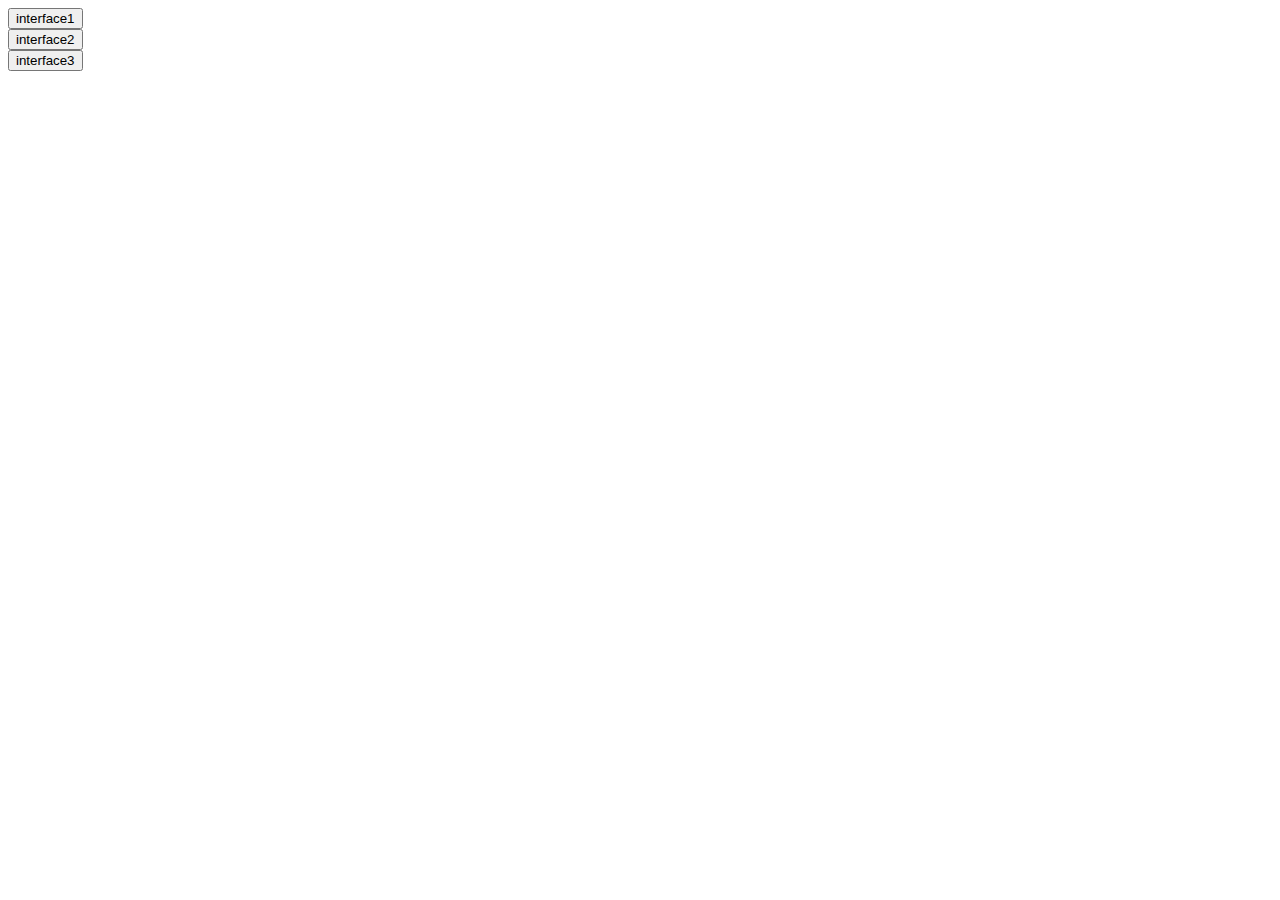
<file: index.html>
<!DOCTYPE html>
<html lang="en">
<head>
  <meta charset="UTF-8">
  <title>interfaces</title>
</head>
<body>
<form action="exo1.html">
    <input type="submit" value="interface1" />
</form>

       <form  action="exo2.html">
    <input type="submit" value="interface2" />
       </form>
       <form  action="exo3.html">
           <input type="submit" value="interface3" />
              </form>
</body>
</html>
</file>
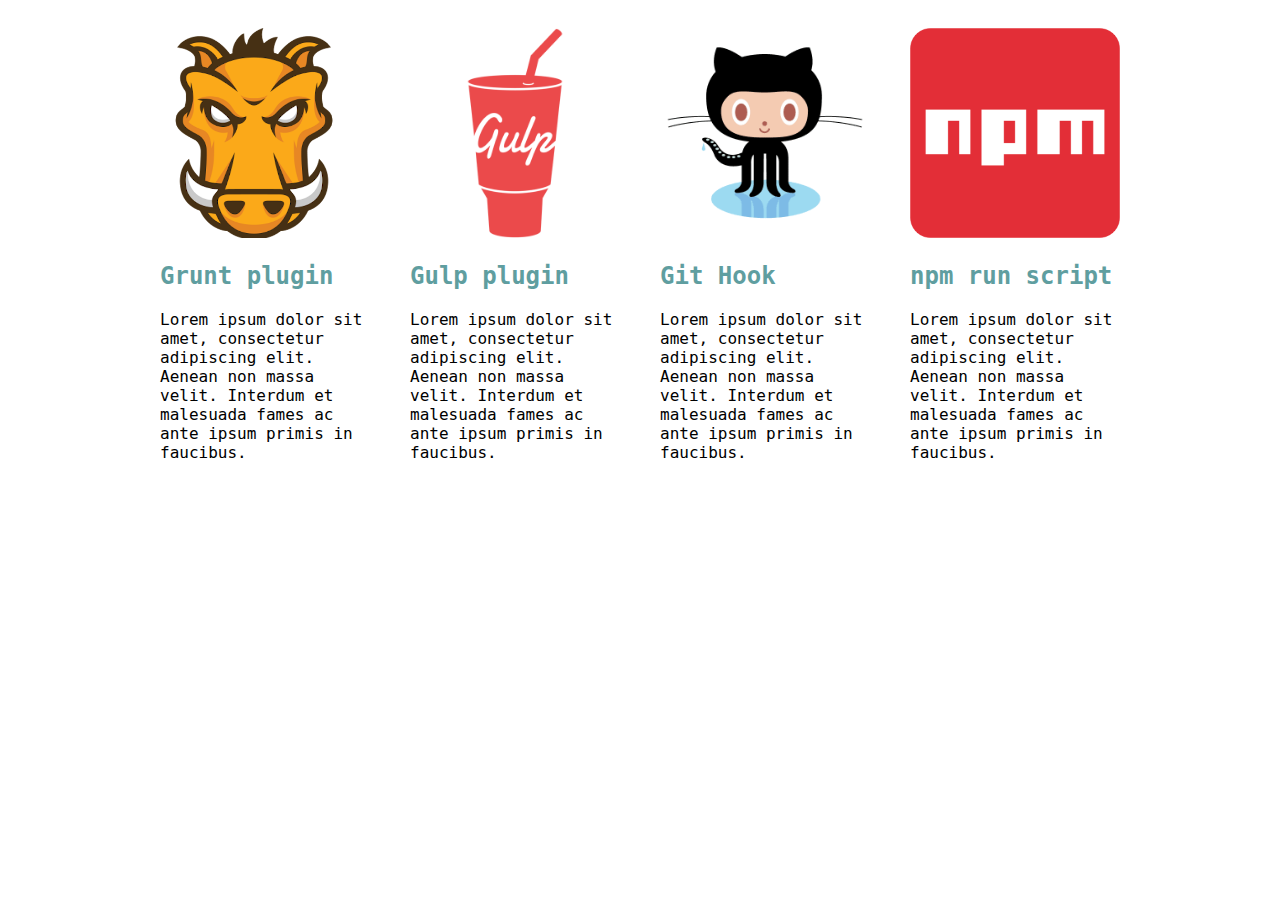
<file: exo1.html>
<!DOCTYPE html>
<html lang="en">
<head>
    <meta charset="UTF-8" />
    <meta name="viewport" content="width=device-width, initial-scale=1.0" />
    <link rel="stylesheet" type="text/css" href="exo1.css">
    <title>Interface 1</title>
</head>
<body>
<div class="flex-container">

    <div id="one">

        <img src="grunt.png">
        <h2>Grunt plugin</h2>
        <p>
            Lorem ipsum dolor sit amet, consectetur adipiscing elit.
            Aenean non massa velit.
            Interdum et malesuada fames ac ante ipsum primis in faucibus.
        </p>
    </div>

    <div id="two">
        <img src="gulp.png">
        <h2>Gulp plugin</h2>
        <p>
            Lorem ipsum dolor sit amet, consectetur adipiscing elit.
            Aenean non massa velit.
            Interdum et malesuada fames ac ante ipsum primis in faucibus.
        </p>
    </div>

    <div id="three">

        <img src="github.png">
        <h2>Git Hook</h2>

        <p>
            Lorem ipsum dolor sit amet, consectetur adipiscing elit.
            Aenean non massa velit.
            Interdum et malesuada fames ac ante ipsum primis in faucibus.
        </p>
    </div>
    <div id="four">
        <div id="img">
        <img src="npm-logo.png">
    </div>
        <h2>npm run script</h2>
        <p>
            Lorem ipsum dolor sit amet, consectetur adipiscing elit.
            Aenean non massa velit.
            Interdum et malesuada fames ac ante ipsum primis in faucibus.
        </p>
    </div>
</div>
</body>
</html>
</file>
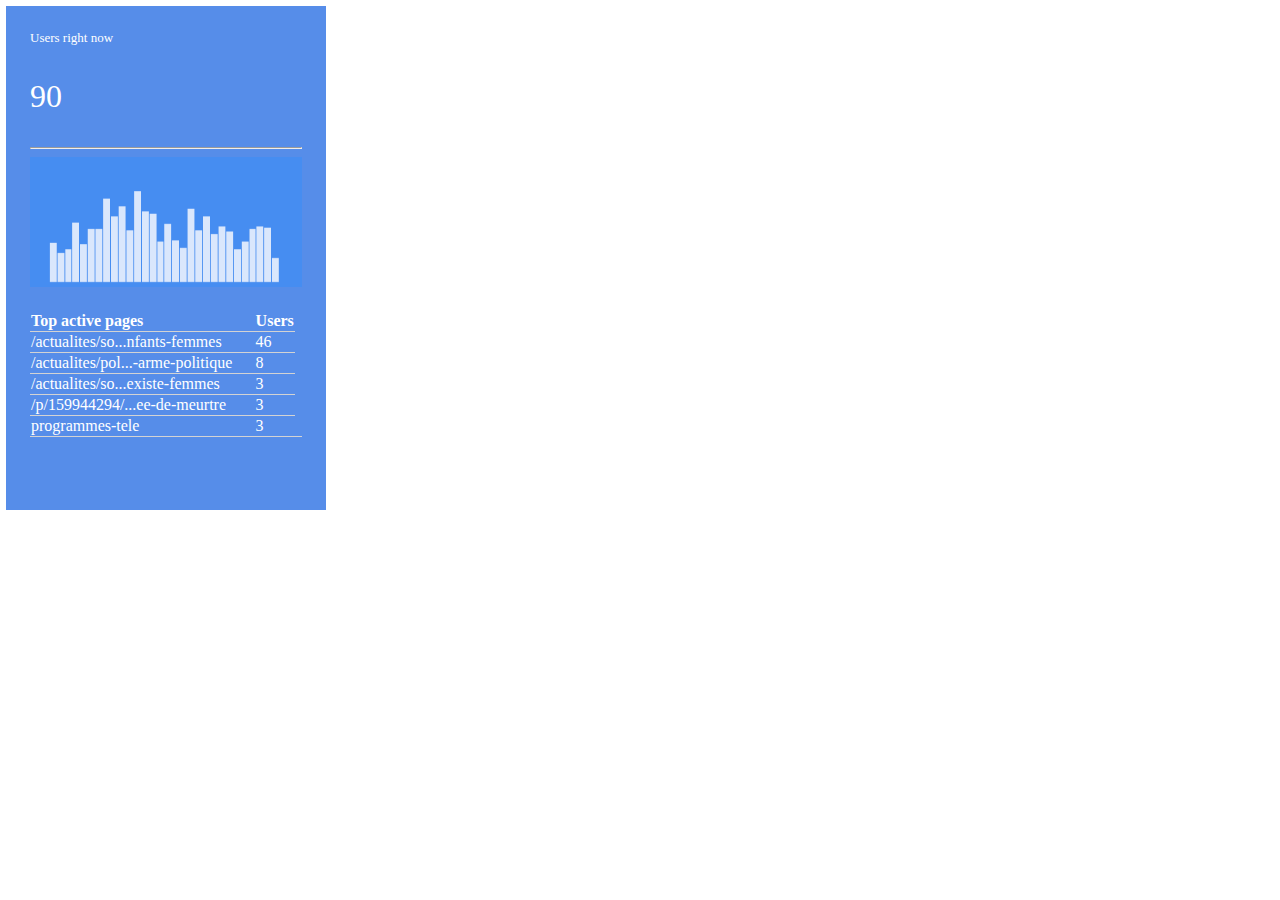
<file: exo2.html>
<!DOCTYPE html>
<html lang="en">
<head>
    <meta charset="UTF-8">
    <link rel="stylesheet" type="text/css" href="exo2.css">
    <title>exo2</title>
    <style type='text/css'>
        table.test { border-collapse: collapse; }
        table.test td  { border-bottom: 0.5px solid lightgray }
        table.test th  { border-bottom: 0.5px solid lightgray }
        table{ border-bottom: hidden}
    </style>

</head>
<body>
<div id="mockup"></div>

<div class="widget">
    <div class="users">
    <h2>Users right now</h2>
    <p>90</p>
    <hr>
</div>

    <img src="chart.png" alt="bar-chart">





    <table class='test'>
            <tr>

         <th>Top active pages </th>
                <th>Users</th>
            </tr>



            <tr>


                <td>/actualites/so...nfants-femmes &nbsp;&nbsp;&nbsp;&nbsp;&nbsp;&nbsp;&nbsp; </td>
                <td>46 </td>



            </tr>
            <tr>

                <td>/actualites/pol...-arme-politique</td>
                <td>8</td>

            </tr>
            <tr>
                <td>/actualites/so...existe-femmes</td>
                <td>3</td>
            </tr>
            <tr>
                <td>/p/159944294/...ee-de-meurtre</td>
                <td>3</td>
            </tr>
            <tr>
                <td>programmes-tele</td>
                <td>3</td>
            </tr>

        </table>




    



     <footer><p>REAL-TIME REPORT &nbsp;&nbsp;&nbsp;&nbsp; <a href="#" class="next round">&#8250;</a> </p>

     </footer>


</div>


</body>
</html>
</file>
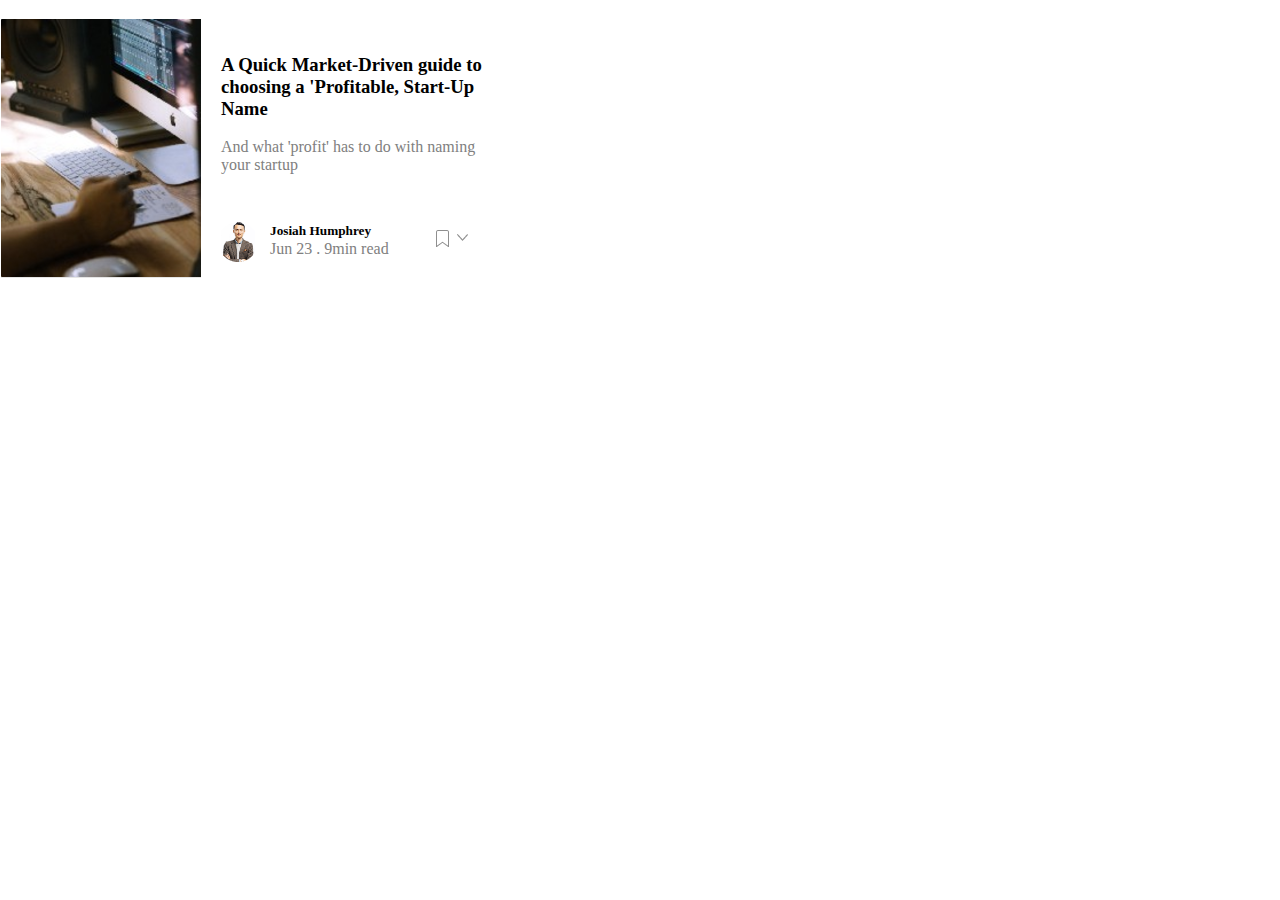
<file: exo3.html>
<!DOCTYPE html>
<html lang="en">
<head>
    <meta charset="UTF-8">
    <link rel="stylesheet" type="text/css" href="exo3.css">

    <title>INTERFACE3</title>
</head>
<body>
<div id="mockup">
<div class="flex-container">

<div id="pic">

   <img src="ex3.png">
</div>
    <div id="text">
        <h3> A Quick Market-Driven guide to choosing a 'Profitable, Start-Up Name</h3>
        <p> And what 'profit' has to do with naming your startup</p>
        <div class="flex-container2">

            <div id="part1">
            <img src="axo3.2.png" alt="Avatar">
    </div>
    <div id="part2">
            <h5>Josiah Humphrey</h5>
        <p>Jun 23  . 9min read</p>
</div>
            <div id="part3">
                <img src="3.png">
            </div>

        </div>
</div>
</div>
</div>
</body>
</html>
</file>
<file: exo1.css>
body{
    font-family: 'Source Code Pro', monospace;

}
p {
    /*text-align: center;*/
}

h2 {

    /*text-align: center;*/
    color:cadetblue;
}
#one , #two , #three, #four {margin: 20px}
.flex-container {
    display: flex;
    flex-direction: row ;
    max-width: 1000px;
    margin: 0 auto;

}



img {
    max-width:100%;
    height:auto;
    margin: 0 auto;
}



@media (max-width: 800px) {
    .flex-container {
        flex-direction:row;
    }
    #one , #two , #three, #four {margin: 0;}
}
</file>
<file: exo2.css>
html {
    box-sizing: border-box;
}
/*.users p{font-size: 100px;*/

*, *:before, *:after {
    box-sizing: inherit;
}

body {
    height: 100%;
    width: 100%;
    margin: 0;
}

#mockup {
    width: 332px;
    height: 516px;
    background-image: url(https://raw.githubusercontent.com/becodeorg/gnt-yu-3-21/master/1.The-Field/5.End-of-Field/1.Trial-Run/images/13.ui-chart-2.png?token=AAFTYPC4SCNSITCGMEUCNLS7BBK7I);

    position: absolute;
    top: 0;
    left: 0;

    opacity: 0.5;
    z-index: 10;
    pointer-events: none;
}

.widget {
    /* width: calc(332px - 24px - 24px - 6px - 6px); */
    width: calc(332px - 6px - 6px);
    height: calc(516px - 6px - 6px);
    margin: 6px;
    background-color: #568DE9;
    padding: 24px;
    color: white;
}
tr {
    border-bottom: 1px solid lightgray;
}

.widget h2 {
    margin: 0;
    font-size: 13px;
    font-weight: normal;
}
a{
    color: white;
}

img{
    height: 150px;
    width:  100%;
    padding-bottom: 20px;
}
.users p{
    font-size: xx-large;
}


table{
    text-align: left;


}

footer{

    text-align: right;
    border-top: 1px solid lightgray;
    padding-top: 80px;



/*position: absolute;
right:    0;
bottom:   0;
padding: 20px*/}
</file>
<file: exo3.css>
html {
    box-sizing: border-box;
}

*, *:before, *:after {
    box-sizing: inherit;
}

body {
    height: 100%;
    width: 100%;
    margin: 0;


}
.flex-container{
    background-color: white;
    height: calc(265px - 2px );




}
#mockup {
    width: 496px;
    height: 265px;

    margin-top: 18px;




    position: absolute;
    top: 0;
    left: 0;


    z-index: 10;
    pointer-events: none;
}

.flex-container2 {
    display: flex;
    flex-direction:row;
}

.flex-container {
    display: flex;
    flex-direction:row;
}

h3{
padding-top: 7px;
    font-family: 'Roboto Slab', serif;



}
p{
    color: gray;
    font-family: 'Roboto Slab', serif;

}
#text , #pic {
    margin: 10px;
}
#part2 {
padding-top: 10px;
    margin-left: 15px;
}
h5{
    margin-bottom: -15px;
}
#part1 {
    padding-top: 30px;
}
#part3{
    text-align: left;
    padding-top: 30px;
    margin-left: 40px;
}
#pic img {
    margin-left: -9px;
    margin-top: -9px;

}
</file>
